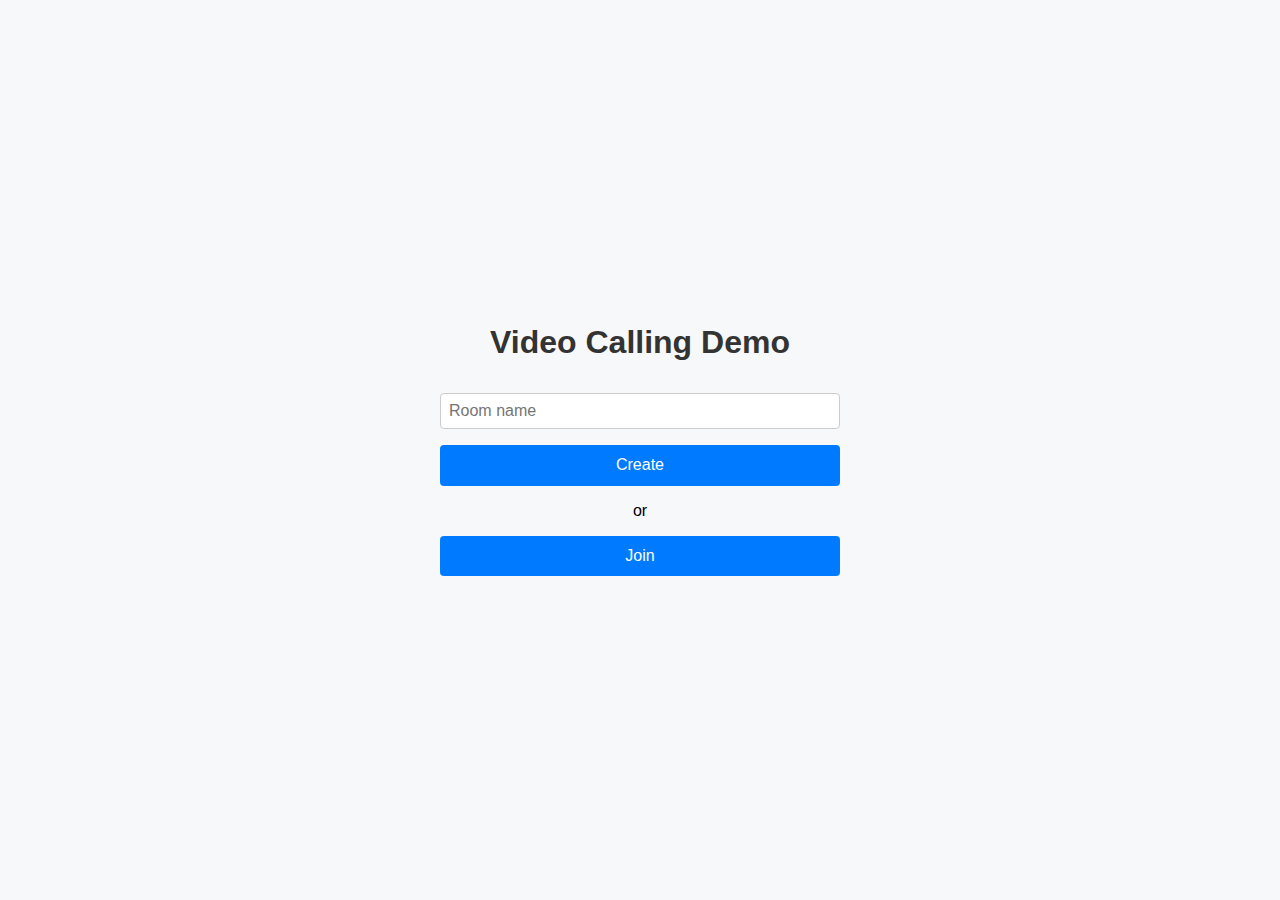
<file: index.html>
<!DOCTYPE html>
<html lang="en">

<head>
    <meta charset="UTF-8">
    <meta name="viewport" content="width=device-width, initial-scale=1.0">
    <title>Video Calling Demo</title>
    <script src="./main.js" defer></script>
    <link rel="stylesheet" href="index_style.css">
</head>

<body>
    <div>
        <h1>Video Calling Demo</h1>
        <input type="text" id="room-id" autocapitalize="none" placeholder="Room name">
        <button id="create-button">Create</button>
        <span>or</span>
        <button id="join-button">Join</button>
    </div>
</body>

</html>
</file>
<file: index_style.css>
/* Reset and basic styles */
* {
    margin: 0;
    padding: 0;
    box-sizing: border-box;
}

body {
    font-family: Arial, sans-serif;
    display: flex;
    justify-content: center;
    align-items: center;
    height: 100vh;
    background-color: #f7f8fa;
    text-align: center;
}

h1 {
    font-size: 2rem;
    margin-bottom: 1rem;
    color: #333;
}

div {
    display: flex;
    flex-direction: column;
    gap: 1rem;
    width: 100%;
    max-width: 400px;
}

label {
    font-size: 1rem;
    color: #555;
    margin-bottom: 0.5rem;
}

input {
    padding: 0.5rem;
    font-size: 1rem;
    border: 1px solid #ccc;
    border-radius: 4px;
    width: 100%;
}

button {
    padding: 0.7rem;
    font-size: 1rem;
    background-color: #007bff;
    color: white;
    border: none;
    border-radius: 4px;
    cursor: pointer;
    transition: background-color 0.3s;
}

button:hover {
    background-color: #0056b3;
}

button:active {
    background-color: #003d80;
}

@media (max-width: 768px) {
    body {
        padding: 1rem;
    }

    h1 {
        font-size: 1.5rem;
    }

    button {
        font-size: 0.9rem;
    }
}
</file>
